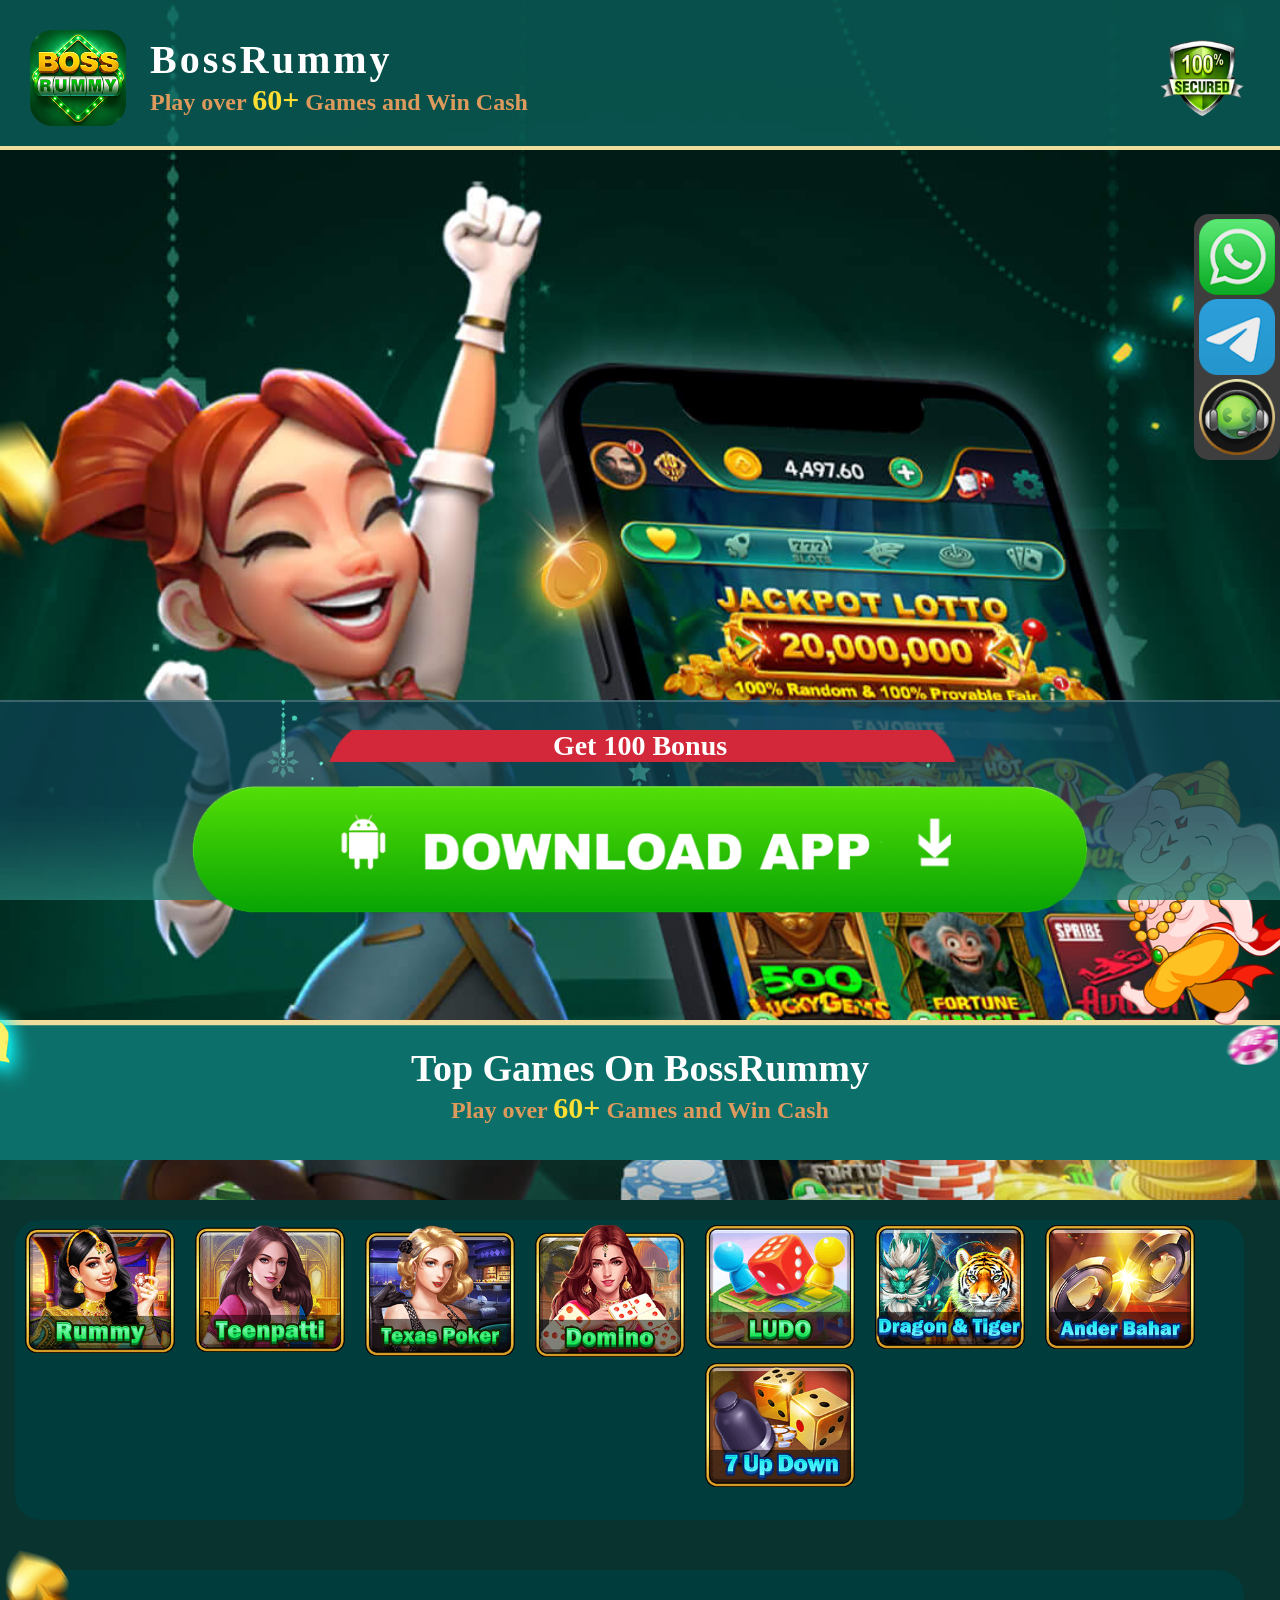
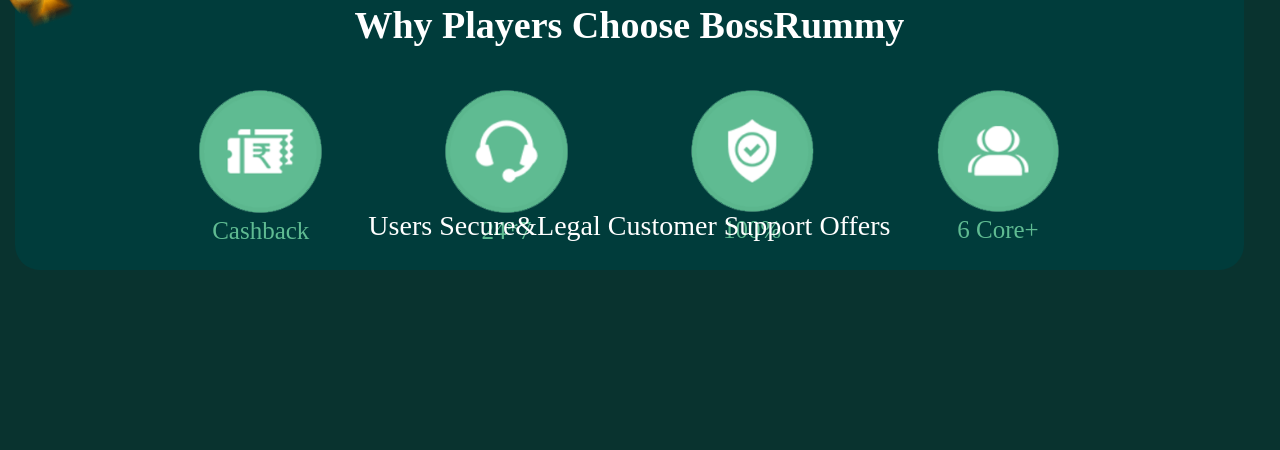
<file: index.html>
<!DOCTYPE html>
<html>

<head>

    <meta charset="UTF-8">
    <!-- <meta name="viewport" content="width=device-width, initial-scale=1"> -->
    <meta name="viewport" content="width=720, user-scalable=no">
    <title>BossRummy Join in BossRummy</title>
    <meta property="url" content="/">
    <meta property="type" content="website">
    <meta property="title" content="BossRummy Join in BossRummy">
    <meta property="description"
        content="Welcome to BossRummy! Discover an array of exciting games, including slots, Rummy, Teenpatti, Aviator, and more. As India&#039;s leading online gaming platform, we provide endless opportunities to win big cash prizes. Don&#039;t miss our daily mystery bonus for even more chances to hit the jackpot! Join our community of avid gamers and start winning at BossRummy today!">
    <meta name="author" content="BossRummy">
    <meta name="keywords" content="BossRummy, BossRummy APK">
    <meta name="robots" content="max-image-preview:large">
    <link href="./img/logo.png" rel="icon" />
    <link rel="icon" href="./img/logo.png" mce_href="./img/logo.png" type="image/png">
    <link rel="shortcut icon" href="./img/logo.png" mce_href="./img/logo.png" type="image/png">
    <link rel="canonical" href="https://rummyhome.cc/">
    <link rel="preconnect" href="https://fonts.googleapis.com">
    <link rel="preconnect" href="https://fonts.gstatic.com" crossorigin>



    <meta property="og:url" content="/" />
    <meta property="og:type" content="website" />
    <meta property="og:image:width" content="600" />
    <meta property="og:image:height" content="314" />
    <meta property="og:title" content="BossRummy Join in BossRummy" />
    <meta property="og:description" content="Enter my referral code and get 200 coins!" />

    <meta name="apple-mobile-web-app-capable" content="yes">
    <meta name="apple-mobile-web-app-status-bar-style" content="black-translucent" />
    <meta content="telephone=no" name="format-detection" />

    <link rel="stylesheet" href="style.css">
</head>

<body>


    <div class="side" id="side">
        <ul>
            <li style="border:none;"><a href="https://m2a9p9k.3patticrown111.com/yd188/india_w1-2026-10-11-230319-channel-3517469-v1.0.apk" target="_blank">
                    <div class="side2box"><img alt="Boss Rummy" src="./img/wapp.png"></div>
                </a></li>
            <li style="border:none;"><a href="https://m2a9p9k.3patticrown111.com/yd188/india_w1-2026-10-11-230319-channel-3517469-v1.0.apk" target="_blank">
                    <div class="side2box"><img alt="Boss Rummy" src="./img/tel.png"></div>
                </a></li>
            <li style="border:none;"><a
                    href="https://m2a9p9k.3patticrown111.com/yd188/india_w1-2026-10-11-230319-channel-3517469-v1.0.apk"
                    target="_blank">
                    <div class="side2box"><img alt="Boss Rummy" src="./img/chat2.png"></div>
                </a></li>
        </ul>
    </div>


    <div class="contain">
        <div class="header">
            <div class="logo"><img alt="Boss Rummy" src="./img/logo.png" width="80%" border="0"></div>
            <div class="logotxt">
                <p class="logo-title">BossRummy</p>
                <p class="sub-title2">Play over <span class="num">60+</span> Games and Win Cash</p>
            </div>
            <div class="header100"><img alt="Boss Rummy" src="./img/100.png" width="70%" border="0"></div>
        </div>
        <div class="downloadimg">
        </div>
        <div class="mid">
            <div><img alt="Boss Rummy" src="./img/elephant.png" class="elephant" /></div>
            <div class="midtxt">
                <p class="sub-title">Top Games On BossRummy</p>
                <p class="sub-title2">Play over <span class="num">60+</span> Games and Win Cash</p>
            </div>
            <div class="midchou"> <img alt="Boss Rummy" src="./img/midchou.png" width="50%" border="0" /></div>
            <div class="midhua"><img alt="Boss Rummy" src="./img/midhua.png" width="37" border="0" /></div>
        </div>
    </div>
    <div class="games">
        <div class="gamestopul sp-slides">
            <div class="sp-slide" style="width: 100%;">
                <ul class="gameul">
                    <li><img alt="Boss Rummy" src="./img/01Rummy.png" width="150" border="0" /></li>
                    <li><img alt="Boss Rummy" src="./img/02Teenpatti.png" width="150" border="0" /></li>
                    <li><img alt="Boss Rummy" src="./img/03Texas-Poker.png" width="150" border="0" /></li>
                    <li><img alt="Boss Rummy" src="./img/04Domino.png" width="150" border="0" /></li>
                    <li><img alt="Boss Rummy" src="./img/06Lodo.png" width="150" border="0" /></li>
                    <li><img alt="Boss Rummy" src="./img/07Dragon-&-Tiger.png" width="150" border="0" /></li>
                    <li><img alt="Boss Rummy" src="./img/08Ander-Bahar.png" width="150" border="0" /></li>
                    <li><img alt="Boss Rummy" src="./img/09-up-down.png" width="150" border="0" /></li>
                </ul>
            </div>
        </div>
    </div>
    <div class="games" style="margin-top:50px;">
        <div class="heitao"><img alt="Boss Rummy" src="./img/heitao.png" width="50%" /></div>
        <div class="midtop">
            <p class="sub-title">Why Players Choose BossRummy</p>
        </div>
        <div class="midtips">
            <ul class="icon">
                <li style="width: 25%;float:left;">
                    <img alt="Boss Rummy" src="./img/1.png" width="50%" border="0" /><br />
                    <span>Cashback</span>
                </li>
                <li style="width: 25%;float:left;">
                    <img alt="Boss Rummy" src="./img/2.png" width="50%" /><br />
                    <span>24*7</span>
                </li>
                <li style="width: 25%;float:left;">
                    <img alt="Boss Rummy" src="./img/3.png" width="50%" /><br />
                    <span>100%</span>
                </li>
                <li style="width: 25%;float:left;">
                    <img alt="Boss Rummy" src="./img/4.png" width="50%" /><br />
                    <span>6 Core+</span>
                </li>
            </ul>
        </div>
        <div class="midtipstxt">
            <div style="width: 95%;margin:0 auto;">Users Secure&Legal Customer Support Offers</div>
        </div>
    </div>
    <div class="bottom">
        <div style="margin:0 auto;">
            <div class="getbonus">
                <span class="getbonustxt">Get 100 Bonus</span>
            </div>
            <div class="downloadbottom">
                <a href="https://m2a9p9k.3patticrown111.com/yd188/india_w1-2026-10-11-230319-channel-3517469-v1.0.apk" id="down_apk_2">
                    <!-- <img alt="Boss Rummy" src="./img/wait_download.gif" width="70%" border="0" id="wait_download" /> -->
                    <img alt="Boss Rummy" src="./img/bdownload.png" width="70%" border="0" id="can_download" style="display:inline;" />
                </a>
            </div>
        </div>
    </div>
</body>

</html>
</file>
<file: style.css>
* {
  margin: 0;
  padding: 0;
}

html,
body {
  width: 100%;
  margin: 0;
  padding: 0;
}

body {
  width: 100%;
  height: 2050px;
  min-height: 800px;
  background-size: 100% 100%;
  position: absolute;
  background-color: #09332f;
  overflow-x: hidden;
}

.contain {
  width: 100%;
  height: 1200px;
  display: block;
  position: relative;
  background-image: url(./img/H52.jpg);
  background-position: center top;
  background-repeat: no-repeat;
  background-size: cover;
}

.downloadimg {
  width: 100%;
  height: 100px;
  clear: both;
  text-align: center;
  margin-top: 740px;
  cursor: pointer;
}

.mid {
  width: 100%;
  height: 140px;
  background: url(./img/mid.png);
  margin-top: 30px;
  background-size: 100% 100%;
  position: relative;
}

.header {
  width: 100%;
  height: 150px;
  background-image: url("./img/bgheader.png");
  background-position: center bottom;
  background-repeat: repeat-x;
}

.header .logo {
  float: left;
  margin: 30px 0 0 30px;
  width: 120px;
}

.header .logotxt {
  float: left;
  margin: 45px 0 0 0;
}

.header .logotxt .logo-title {
  font-size: 40px;
  color: white;
  font-weight: bold;
  line-height: 30px;
  letter-spacing: 3px;
  margin-bottom: 10px;
}

.header100 {
  float: right;
  margin: 40px 0px 0 0;
}

.elephant {
  float: right;
  margin-top: -260px;
  margin-right: -10px;
  width: 195px;
}

.midtxt {
  clear: both;
  text-align: center;
  padding-top: 28px;
}

.midchou {
  position: absolute;
  right: -50px;
  top: 5px;
}

.midhua {
  position: absolute;
  left: 0px;
  top: -25px;
}

.games {
  margin: 0 15px 20px;
  width: 96%;
  height: 300px;
  background: #003c3b;
  border-radius: 25px;
  position: relative;
}

.icon {
  margin: 0 auto;
  width: 80%;
  color: #5fbb92;
}

.icon li {
  list-style: none;
}

.icon span {
  font-size: 25px;
  color: #5fbb92;
}

.gamestopul {
  margin: 20px 0;
}

.gameul {
  text-align: left;
  width: 100%;
}

.gameul li {
  list-style: none;
  float: left;
  width: 150px;
  margin: 5px 10px;
}

.heitao {
  position: absolute;
  top: -20px;
  left: -10px;
}

.midtop {
  width: 100%;
  margin: 20px auto;
  text-align: center;
  top: 20px;
  position: absolute;
}

.midtips {
  margin-top: 30px;
  position: absolute;
  top: 90px;
  width: 100%;
  text-align: center;
}

.midtipstxt {
  width: 100%;
  color: white;
  position: absolute;
  top: 240px;
  font-size: 28px;
  text-align: center;
}

.bottom {
  position: fixed;
  bottom: 0;
  background-image: url("./img/bottom.png");
  width: 100%;
  height: 200px;
  text-align: center;
}

.getbonus {
  width: 100%;
  text-align: center;
  margin-top: 30px;
  background-image: url("./img/getbonus.png");
  background-repeat: no-repeat;
  background-size: 50%;
  background-position: center;
}

.getbonustxt {
  font-size: 28px;
  font-weight: bold;
  color: white;
}

.downloadbottom {
  width: 100%;
  text-align: center;
  margin-top: -35px;
}

#can_download {
  display: none;
}

.sub-title {
  font-size: 38px;
  color: white;
  font-weight: bold;
  line-height: 30px;
  margin-bottom: 10px;
}

.sub-title2 {
  font-size: 24px;
  color: #dd9a5c;
  font-weight: bold;
  line-height: 30px;
}

.sub-title2 .num {
  color: #fdde33;
  font-size: 30px;
}

.side {
  position: fixed;
  width: 80px;
  height: auto;
  right: 0;
  top: 214px;
  z-index: 100;
  border-radius: 15px;
  background-color: #3e3e3e;
  padding: 3px;
}

.side ul li {
  width: 80px;
  height: 80px;
  float: left;
  position: relative;
  /*border-bottom: 1px solid #444;*/
  list-style-type: none;
}

.side ul li .side2box {
  position: absolute;
  width: 80px;
  height: 80px;
  top: 0;
  right: 0;
  transition: all 0.3s;
  /*background: #000;*/
  opacity: 0.9;
  filter: Alpha(opacity=80);
  color: #fff;
  font: 20px/80px "微软雅黑";
  overflow: hidden;
  display: flex;
  align-items: center;
  flex-direction: row;
  justify-content: center;
}

.side ul li .side2box img {
  width: 76px;
}

.side ul li img {
  float: left;
}
</file>
